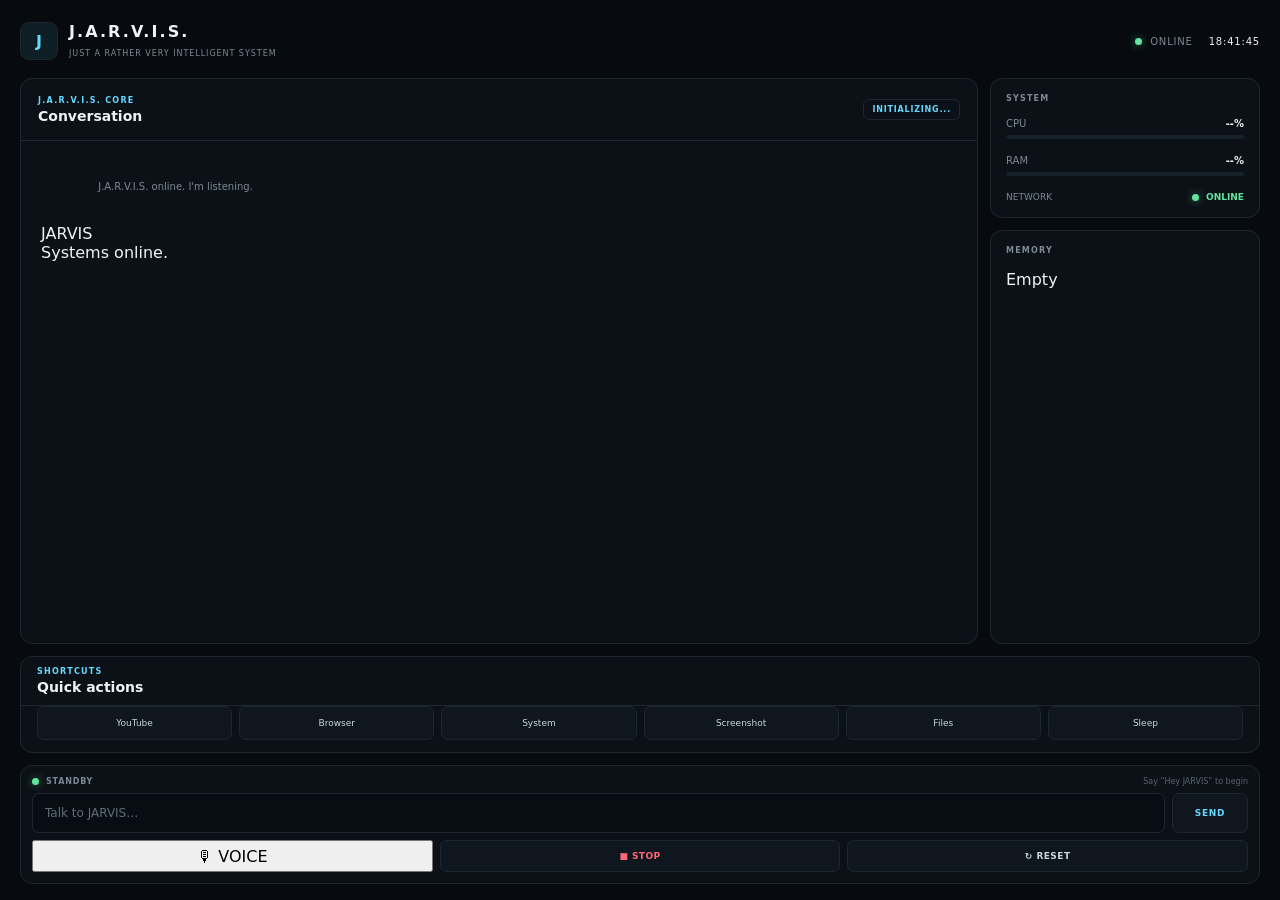
<file: index.html>
<!doctype html>
<html lang="en">
  <head>
    <meta charset="UTF-8" />
    <meta name="viewport" content="width=device-width, initial-scale=1.0" />
    <title>J.A.R.V.I.S.</title>
    <link rel="stylesheet" href="style.css" />
  </head>
  <body>
    <div class="app">
      <header class="topbar">
        <div class="brand">
          <div class="brand-mark">J</div>
          <div>
            <h1>J.A.R.V.I.S.</h1>
            <span>JUST A RATHER VERY INTELLIGENT SYSTEM</span>
          </div>
        </div>
        <div class="top-status">
          <span class="status-dot"></span>
          <span id="sys-status">ONLINE</span>
          <span class="clock" id="clock">--:--:--</span>
        </div>
      </header>

      <main class="main">
        <section class="conversation-panel">
          <div class="section-heading">
            <div>
              <span class="eyebrow">J.A.R.V.I.S. CORE</span>
              <h2>Conversation</h2>
            </div>
            <div class="state-pill" id="state">READY</div>
          </div>

          <div class="chat-wrap">
            <div class="chat-log" id="chat-log" aria-live="polite">
              <div class="message system">
                <div class="message-body">
                  J.A.R.V.I.S. online. I'm listening.
                </div>
              </div>
            </div>
            <button class="jump-latest" id="jump-latest" type="button" hidden>
              ↓ Latest
            </button>
          </div>
        </section>

        <aside class="side-panel">
          <section class="card">
            <div class="card-title">SYSTEM</div>
            <div class="metric">
              <div class="metric-row">
                <span>CPU</span><strong id="cpu-val">--%</strong>
              </div>
              <div class="bar"><i id="cpu-bar"></i></div>
            </div>
            <div class="metric">
              <div class="metric-row">
                <span>RAM</span><strong id="mem-val">--%</strong>
              </div>
              <div class="bar"><i id="mem-bar"></i></div>
            </div>
            <div class="network">
              <span>NETWORK</span>
              <strong><b class="status-dot"></b> ONLINE</strong>
            </div>
          </section>

          <section class="card memory-card">
            <div class="card-title">MEMORY</div>
            <div class="memory-list" id="mem-list">
              <div class="muted">No memories loaded.</div>
            </div>
          </section>
        </aside>
      </main>

      <section class="quick-actions">
        <div class="section-heading compact">
          <div>
            <span class="eyebrow">SHORTCUTS</span>
            <h2>Quick actions</h2>
          </div>
        </div>
        <div class="quick-grid">
          <button data-command="open YouTube">YouTube</button>
          <button data-command="open browser">Browser</button>
          <button data-command="system status">System</button>
          <button data-command="take a screenshot">Screenshot</button>
          <button data-command="open my files">Files</button>
          <button data-command="sleep">Sleep</button>
        </div>
      </section>

      <footer class="command-area">
        <div class="voice-status">
          <span class="status-dot"></span>
          <span id="wake-status">STANDBY</span>
          <span class="voice-hint">Say “Hey JARVIS” to begin</span>
        </div>
        <div class="command-row">
          <input
            id="cmd-input"
            type="text"
            autocomplete="off"
            spellcheck="false"
            placeholder="Talk to JARVIS…"
            aria-label="Message JARVIS"
          />
          <button class="send-btn" id="send-btn" type="button">SEND</button>
        </div>
        <div class="control-row">
          <button class="control primary" id="mic-btn" type="button">
            🎙 VOICE
          </button>
          <button class="control danger" id="stop-btn" type="button">
            ■ STOP
          </button>
          <button class="control" id="reset-btn" type="button">↻ RESET</button>
        </div>
      </footer>
    </div>
    <script src="app.js"></script>
  </body>
</html>
</file>
<file: style.css>
* {
  box-sizing: border-box;
}
:root {
  --bg: #070a0e;
  --panel: #0c1117;
  --panel-2: #101720;
  --border: #1d2731;
  --text: #edf3f8;
  --muted: #7c8995;
  --accent: #65d9ff;
  --accent-soft: rgba(101, 217, 255, 0.09);
  --danger: #ff6879;
  --success: #63e5a1;
}
html,
body {
  margin: 0;
  width: 100%;
  height: 100%;
  overflow: hidden;
  background: var(--bg);
  color: var(--text);
  font-family:
    Inter,
    ui-sans-serif,
    system-ui,
    -apple-system,
    "Segoe UI",
    sans-serif;
}
button,
input {
  font: inherit;
}
button {
  cursor: pointer;
}
.app {
  width: min(1440px, 100%);
  height: 100vh;
  margin: 0 auto;
  padding: 16px 20px;
  display: grid;
  grid-template-rows: auto minmax(0, 1fr) auto auto;
  gap: 12px;
  overflow: hidden;
}
.topbar {
  min-height: 50px;
  display: flex;
  align-items: center;
  justify-content: space-between;
  gap: 18px;
}
.brand {
  display: flex;
  align-items: center;
  gap: 11px;
  min-width: 0;
}
.brand-mark {
  width: 38px;
  height: 38px;
  display: grid;
  place-items: center;
  border: 1px solid var(--border);
  border-radius: 9px;
  color: var(--accent);
  background: var(--accent-soft);
  font-weight: 800;
}
.brand h1 {
  margin: 0;
  font-size: 16px;
  letter-spacing: 0.13em;
}
.brand span {
  color: var(--muted);
  font-size: 8px;
  letter-spacing: 0.12em;
}
.top-status {
  display: flex;
  align-items: center;
  gap: 8px;
  color: var(--muted);
  font-size: 10px;
  letter-spacing: 0.08em;
}
.status-dot {
  width: 7px;
  height: 7px;
  flex: none;
  border-radius: 50%;
  display: inline-block;
  background: var(--success);
  box-shadow: 0 0 9px rgba(99, 229, 161, 0.5);
}
.clock {
  margin-left: 8px;
  color: var(--text);
  font-variant-numeric: tabular-nums;
}
.main {
  min-height: 0;
  display: grid;
  grid-template-columns: minmax(0, 1fr) 270px;
  gap: 12px;
}
.conversation-panel,
.card,
.quick-actions,
.command-area {
  min-width: 0;
  background: var(--panel);
  border: 1px solid var(--border);
  border-radius: 12px;
}
.conversation-panel {
  min-height: 0;
  display: flex;
  flex-direction: column;
  overflow: hidden;
}
.section-heading {
  min-height: 62px;
  padding: 14px 17px;
  display: flex;
  align-items: center;
  justify-content: space-between;
  border-bottom: 1px solid var(--border);
}
.section-heading.compact {
  min-height: 46px;
  padding: 10px 16px;
}
.eyebrow {
  display: block;
  margin-bottom: 3px;
  color: var(--accent);
  font-size: 8px;
  font-weight: 700;
  letter-spacing: 0.16em;
}
.section-heading h2 {
  margin: 0;
  font-size: 14px;
  font-weight: 600;
}
.state-pill {
  padding: 5px 8px;
  border: 1px solid var(--border);
  border-radius: 6px;
  color: var(--accent);
  font-size: 8px;
  font-weight: 700;
  letter-spacing: 0.1em;
}
.chat-wrap {
  position: relative;
  flex: 1;
  min-height: 0;
  overflow: hidden;
}
.chat-log {
  height: 100%;
  min-height: 0;
  padding: 18px 20px 22px;
  overflow-y: auto;
  overscroll-behavior: contain;
  scroll-behavior: smooth;
  scrollbar-width: thin;
  scrollbar-color: var(--border) transparent;
}
.chat-log::-webkit-scrollbar,
.memory-list::-webkit-scrollbar {
  width: 5px;
}
.chat-log::-webkit-scrollbar-thumb,
.memory-list::-webkit-scrollbar-thumb {
  background: var(--border);
  border-radius: 10px;
}
.message {
  max-width: 78%;
  margin: 0 0 14px;
  animation: messageIn 0.16s ease-out both;
}
.message.user {
  margin-left: auto;
}
.message-label {
  margin: 0 0 4px;
  color: var(--muted);
  font-size: 8px;
  font-weight: 700;
  letter-spacing: 0.12em;
}
.message-body {
  padding: 10px 12px;
  border: 1px solid var(--border);
  border-radius: 9px;
  background: var(--panel-2);
  color: #dce5eb;
  font-size: 12px;
  line-height: 1.55;
  white-space: pre-wrap;
  overflow-wrap: anywhere;
}
.message.user .message-body {
  background: var(--accent-soft);
  border-color: rgba(101, 217, 255, 0.18);
}
.message.system {
  max-width: 100%;
  margin-bottom: 10px;
}
.message.system .message-body {
  padding: 4px 0;
  border: 0;
  background: transparent;
  color: var(--muted);
  font-size: 10px;
}
.chat-log .message:last-child {
  margin-bottom: 0;
}
.jump-latest {
  position: absolute;
  right: 16px;
  bottom: 14px;
  border: 1px solid rgba(101, 217, 255, 0.28);
  border-radius: 7px;
  padding: 6px 9px;
  background: #0c141b;
  color: var(--accent);
  font-size: 9px;
  box-shadow: 0 8px 25px rgba(0, 0, 0, 0.35);
}
.side-panel {
  min-height: 0;
  display: flex;
  flex-direction: column;
  gap: 12px;
}
.card {
  padding: 15px;
}
.memory-card {
  min-height: 0;
  flex: 1;
  overflow: hidden;
  display: flex;
  flex-direction: column;
}
.card-title {
  margin-bottom: 15px;
  color: var(--muted);
  font-size: 8px;
  font-weight: 700;
  letter-spacing: 0.15em;
}
.metric {
  margin-bottom: 16px;
}
.metric:last-child {
  margin-bottom: 0;
}
.metric-row {
  display: flex;
  justify-content: space-between;
  margin-bottom: 6px;
  color: var(--muted);
  font-size: 10px;
}
.metric-row strong {
  color: var(--text);
  font-size: 10px;
  font-variant-numeric: tabular-nums;
}
.bar {
  height: 4px;
  overflow: hidden;
  border-radius: 10px;
  background: #17212a;
}
.bar i {
  display: block;
  width: 0;
  height: 100%;
  background: var(--accent);
  border-radius: inherit;
  transition: width 0.35s ease;
}
.network {
  display: flex;
  align-items: center;
  justify-content: space-between;
  color: var(--muted);
  font-size: 9px;
}
.network strong {
  display: flex;
  align-items: center;
  gap: 7px;
  color: var(--success);
  font-size: 9px;
}
.memory-list {
  min-height: 0;
  overflow-y: auto;
}
.memory-item {
  padding: 8px 0;
  border-bottom: 1px solid rgba(255, 255, 255, 0.045);
  color: #bac6cf;
  font-size: 10px;
  line-height: 1.4;
}
.memory-item:last-child {
  border-bottom: 0;
}
.muted {
  color: var(--muted);
  font-size: 10px;
}
.quick-actions {
  overflow: hidden;
}
.quick-grid {
  display: grid;
  grid-template-columns: repeat(6, 1fr);
  gap: 7px;
  padding: 0 16px 12px;
}
.quick-grid button,
.control,
.send-btn {
  border: 1px solid var(--border);
  border-radius: 7px;
  background: #0f161e;
  color: #cbd5dc;
  transition:
    border-color 0.15s,
    background 0.15s,
    color 0.15s,
    transform 0.1s;
}
.quick-grid button {
  min-height: 34px;
  padding: 6px;
  font-size: 9px;
}
.quick-grid button:hover,
.control:hover,
.send-btn:hover {
  border-color: rgba(101, 217, 255, 0.4);
  background: var(--accent-soft);
  color: var(--text);
}
button:active {
  transform: translateY(1px);
}
.command-area {
  padding: 11px;
}
.voice-status {
  display: flex;
  align-items: center;
  gap: 7px;
  margin-bottom: 7px;
  color: var(--muted);
  font-size: 8px;
  font-weight: 700;
  letter-spacing: 0.1em;
}
.voice-hint {
  margin-left: auto;
  color: #56636e;
  font-weight: 500;
  letter-spacing: 0;
}
.command-row {
  display: grid;
  grid-template-columns: 1fr 76px;
  gap: 7px;
}
.command-row input {
  width: 100%;
  height: 40px;
  padding: 0 12px;
  outline: none;
  border: 1px solid var(--border);
  border-radius: 7px;
  background: #080d13;
  color: var(--text);
  font-size: 12px;
}
.command-row input::placeholder {
  color: #5f6d78;
}
.command-row input:focus {
  border-color: rgba(101, 217, 255, 0.45);
  box-shadow: 0 0 0 3px rgba(101, 217, 255, 0.05);
}
.send-btn {
  color: var(--accent);
  font-size: 9px;
  font-weight: 700;
  letter-spacing: 0.08em;
}
.control-row {
  display: grid;
  grid-template-columns: repeat(3, 1fr);
  gap: 7px;
  margin-top: 7px;
}
.control {
  height: 32px;
  font-size: 9px;
  font-weight: 700;
  letter-spacing: 0.05em;
}
.control.primary {
  color: var(--accent);
}
.control.danger {
  color: var(--danger);
}
button:disabled,
input:disabled {
  opacity: 0.45;
  cursor: not-allowed;
}
[data-state="thinking"] .status-dot,
[data-state="speaking"] .status-dot {
  animation: pulse 0.65s infinite alternate;
}
@keyframes pulse {
  from {
    opacity: 0.35;
    transform: scale(0.8);
  }
  to {
    opacity: 1;
    transform: scale(1.12);
  }
}
@keyframes messageIn {
  from {
    opacity: 0;
    transform: translateY(5px);
  }
  to {
    opacity: 1;
    transform: translateY(0);
  }
}
@media (max-width: 950px) {
  .app {
    padding: 12px;
    gap: 9px;
  }
  .main {
    grid-template-columns: 1fr;
  }
  .side-panel {
    display: none;
  }
  .conversation-panel {
    min-height: 0;
  }
  .quick-grid {
    grid-template-columns: repeat(3, 1fr);
  }
}
@media (max-width: 620px) {
  .brand span,
  .clock,
  .voice-hint {
    display: none;
  }
  .topbar {
    min-height: 42px;
  }
  .app {
    padding: 8px;
  }
  .quick-grid {
    grid-template-columns: repeat(2, 1fr);
    padding: 0 10px 10px;
  }
  .section-heading {
    padding: 11px 13px;
  }
  .chat-log {
    padding: 14px 12px 18px;
  }
  .message {
    max-width: 91%;
  }
  .command-row {
    grid-template-columns: 1fr;
  }
  .send-btn {
    height: 36px;
  }
}
</file>
